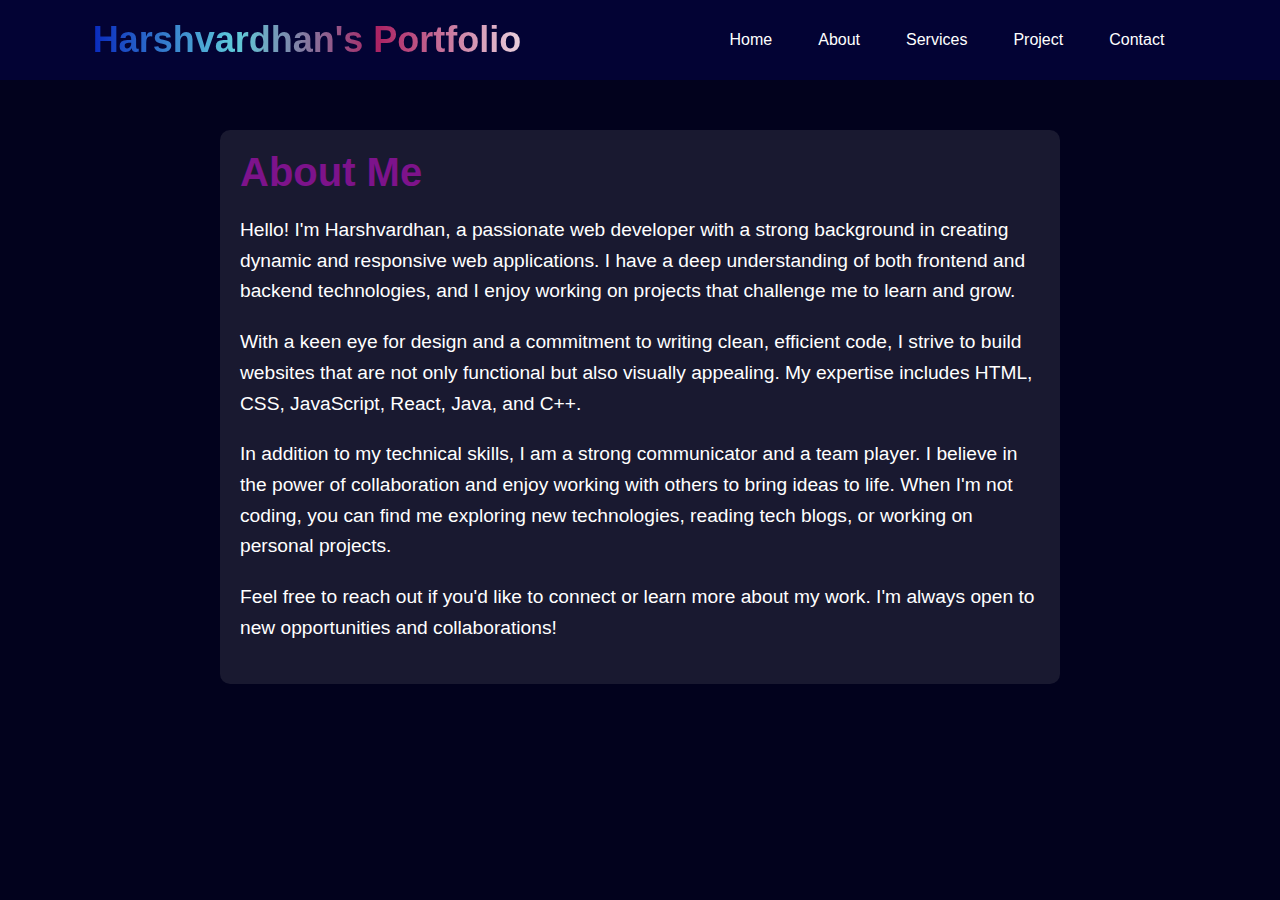
<file: about.html>
<!DOCTYPE html>
<html>

<head>
    <title>PORTFOLIO</title>
    <link rel="stylesheet" href="style.css">
</head>

<body>
    <header>
        <nav>
            <div class="left"><h2>Harshvardhan's Portfolio</h2></div>
            <div class="right">
                <ul>
                    <li> <a href="index.html">Home</a> </li>
                    <li><a href="about.html">About</a></li>
                    <li> <a href="services.html">Services</a> </li>
                    <li> <a href="project.html">Project</a> </li>
                    <li> <a href="contact.html"> Contact</a> </li>

                </ul>
            </div>
        </nav>
    </header>

    <main>
        <section class="about-section">
            <h1>About Me</h1>
            <p>Hello! I'm Harshvardhan, a passionate web developer with a strong background in creating dynamic and
                responsive web applications. I have a deep understanding of both frontend and backend technologies, and
                I enjoy working on projects that challenge me to learn and grow.</p>
            <p>With a keen eye for design and a commitment to writing clean, efficient code, I strive to build websites
                that are not only functional but also visually appealing. My expertise includes HTML, CSS, JavaScript,
                React, Java, and C++.</p>
            <p>In addition to my technical skills, I am a strong communicator and a team player. I believe in the power
                of collaboration and enjoy working with others to bring ideas to life. When I'm not coding, you can find
                me exploring new technologies, reading tech blogs, or working on personal projects.</p>
            <p>Feel free to reach out if you'd like to connect or learn more about my work. I'm always open to new
                opportunities and collaborations!</p>
        </section>
    </main>
</body>

</html>
</file>
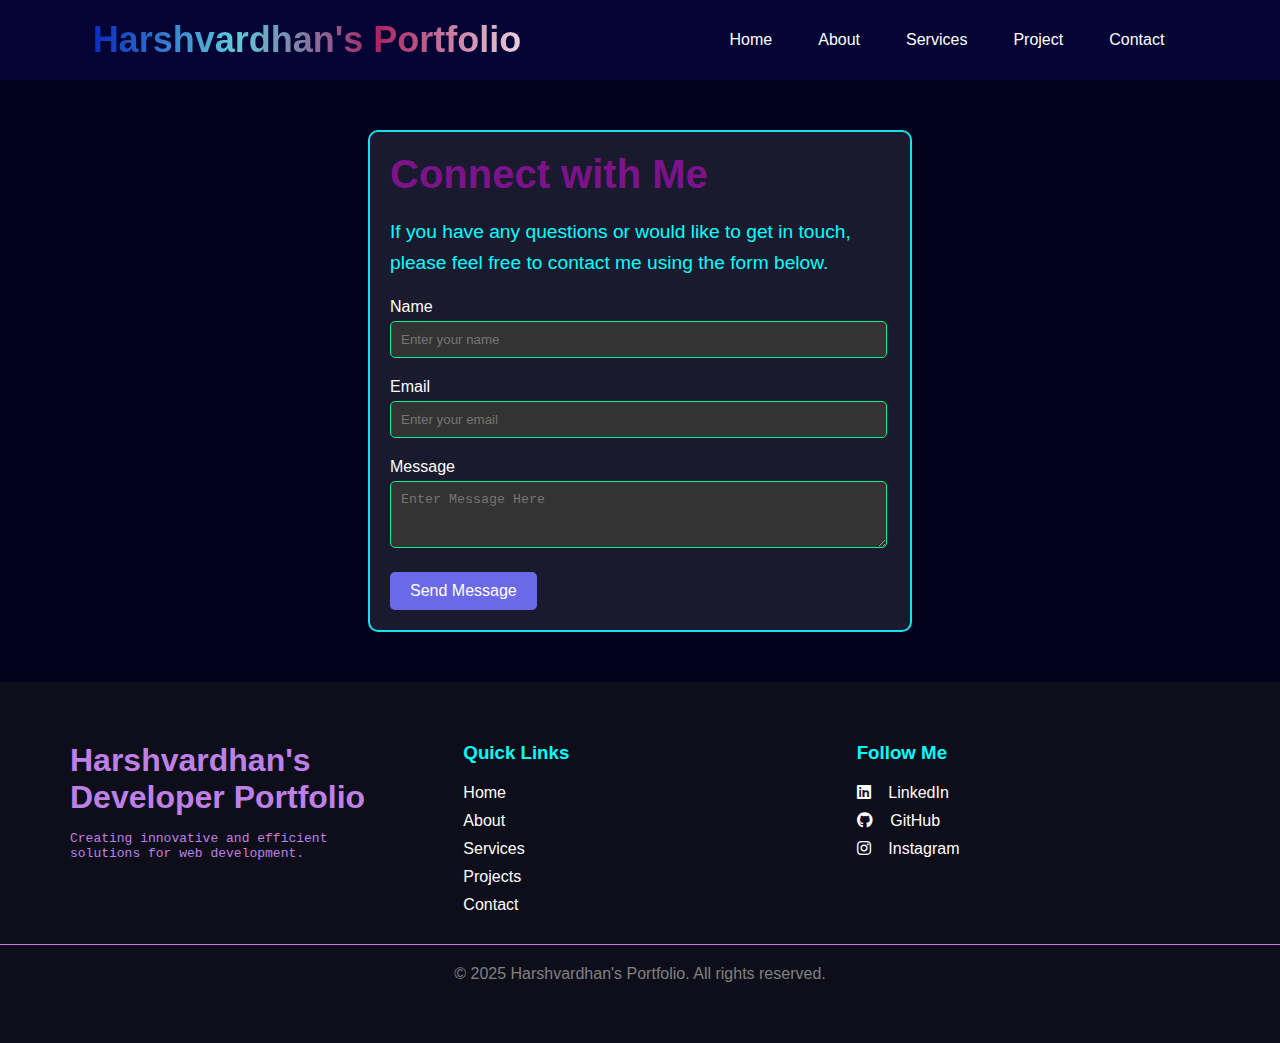
<file: contact.html>
<!DOCTYPE html>
<html>
<head>
    <title>PORTFOLIO</title>
    <link rel="stylesheet" href="style.css">
    <link rel="stylesheet" href="https://cdnjs.cloudflare.com/ajax/libs/font-awesome/6.0.0-beta3/css/all.min.css">

</head>
<body>
    
    <header>
        <nav>
            <div class="left"><h2>Harshvardhan's Portfolio</h2></div>
            <div class="right">
                <ul>
                    <li> <a href="index.html">Home</a> </li>
                    <li><a href="about.html">About</a></li>
                    <li> <a href="services.html">Services</a> </li>
                    <li> <a href="project.html">Project</a> </li>
                    <li> <a href="contact.html">Contact</a> </li>

                </ul>
            </div>
        </nav>
    </header>

    <section class="contact-section">
        <h1>Connect with Me</h1>
        <p>If you have any questions or would like to get in touch, please feel free to contact me using the form below.</p>
        <form action="https://api.web3forms.com/submit" method="POST">
            <div class="form-group">
                <label for="name">Name</label>
                <input type="text" id="name" name="name" required placeholder="Enter your name">
            </div>
            <input type="hidden" name="access_key" value="80c1bf0a-b39a-44d9-9ba5-3f33a26461c7">

            <div class="form-group">
                <label for="email">Email</label>
                <input type="email" id="email" name="email" required placeholder="Enter your email">
            </div>
            <div class="form-group">
                <label for="message">Message</label>
                <textarea id="message" name="message" rows="3" required placeholder="Enter Message Here"></textarea>
            </div>
            <button type="submit" class="btn">Send Message</button>
        </form>
    </section>

    <footer>
        <div class="footer">
            <div class="footer-column">
                <h1>Harshvardhan's Developer Portfolio</h1>
                <pre>Creating innovative and efficient
solutions for web development.</pre>
            </div>
            <div class="footer-column">
                <h3>Quick Links</h3>
                <ul>
                    <li><a href="index.html">Home</a></li>
                    <li><a href="about.html">About</a></li>
                    <li><a href="services.html">Services</a></li>
                    <li><a href="project.html">Projects</a></li>
                    <li><a href="contact.html">Contact</a></li>
                </ul>
            </div>
            <div class="footer-column">
                <h3>Follow Me</h3>
                <ul>
                    <li><a href="https://www.linkedin.com/in/harshvardhan-chaudhari-aaa096293?utm_source=share&utm_campaign=share_via&utm_content=profile&utm_medium=android_app"><i class="fab fa-linkedin"></i>LinkedIn</a></li>
                    <li><a href="https://github.com/harsh-code12"><i class="fab fa-github"></i>GitHub</a></li>
                    <li><a href="https://www.instagram.com/"><i class="fab fa-instagram"></i>Instagram</a></li>
                </ul>
            </div>
        </div>
        <div class="footer-rights">
            &copy; 2025 Harshvardhan's Portfolio. All rights reserved.
        </div>
    </footer>
   
</body>
</html>
</file>
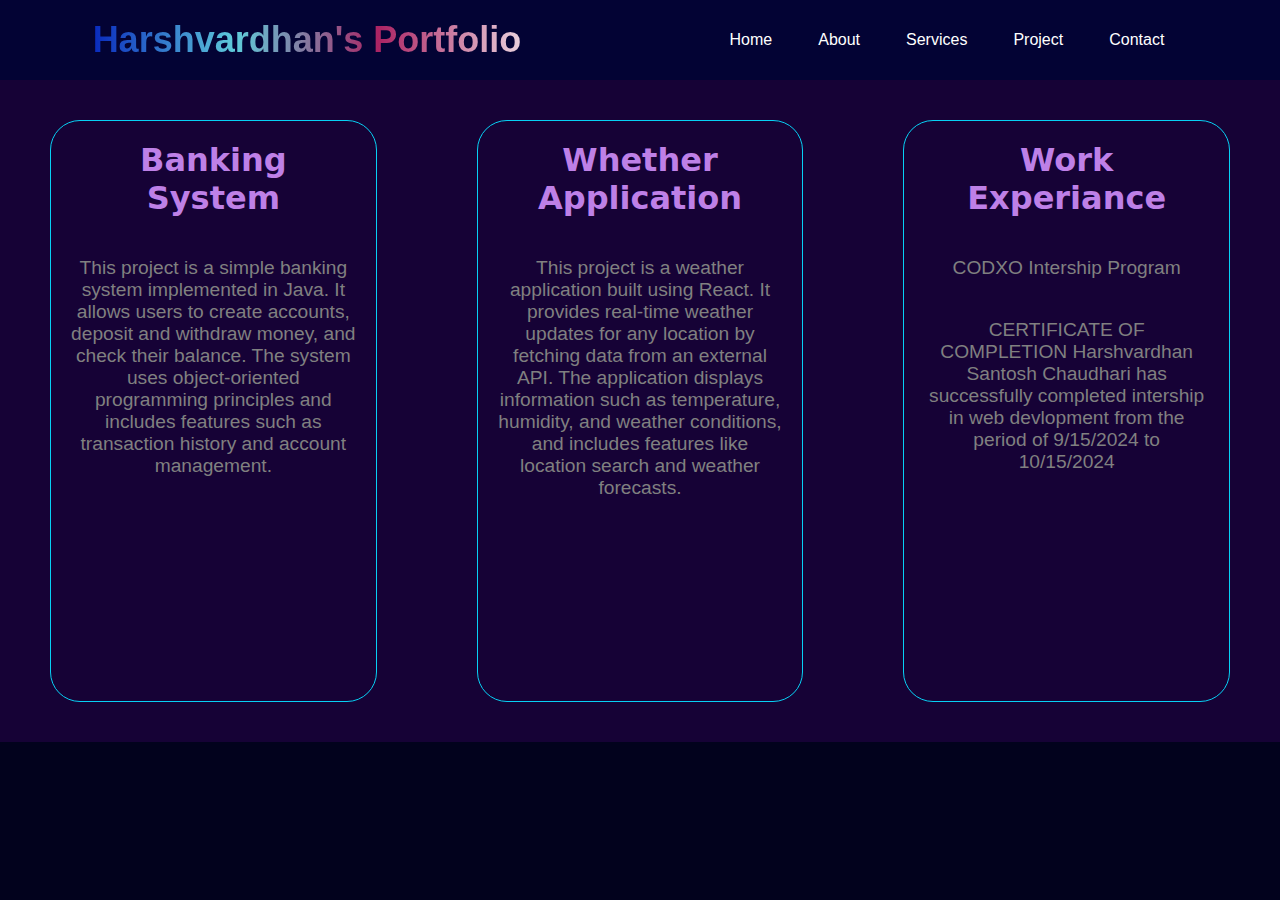
<file: project.html>
<!DOCTYPE html>
<html>
    <head>
        <title>PORTFOLIO</title>
        <link rel="stylesheet" href="style.css">
    </head>
    <body>
        <header>
            <nav>
                <div class="left"><h2>Harshvardhan's Portfolio</h2></div>
                <div class="right">
                    <ul>
                        <li> <a href="index.html">Home</a> </li>
                        <li><a href="about.html">About</a></li>
                        <li> <a href="services.html">Services</a> </li>
                        <li> <a href="project.html">Project</a> </li>
                        <li> <a href="contact.html"> Contact</a> </li>
    
                    </ul>
                </div>
            </nav>
        </header>
   <section class="container">
    
    <div class="boxes">
        <h1>Banking System</h1>
        <p>This project is a simple banking system implemented in Java. It allows users to create accounts, deposit and withdraw money, and check their balance. The system uses object-oriented programming principles and includes features such as transaction history and account management.</p>

    </div>
    <div class="boxes">
       <h1> Whether Application</h1>
       <p>This project is a weather application built using React. It provides real-time weather updates for any location by fetching data from an external API. The application displays information such as temperature, humidity, and weather conditions, and includes features like location search and weather forecasts.</p>

    </div>
    <div class="boxes">
        <h1>Work Experiance</h1>
        <p>CODXO Intership Program</p>
        <p>CERTIFICATE OF COMPLETION Harshvardhan Santosh Chaudhari has successfully completed intership in web devlopment from the period of 9/15/2024 to 10/15/2024</p>
    </div>
   </section>
    </body>
    </html>
</file>
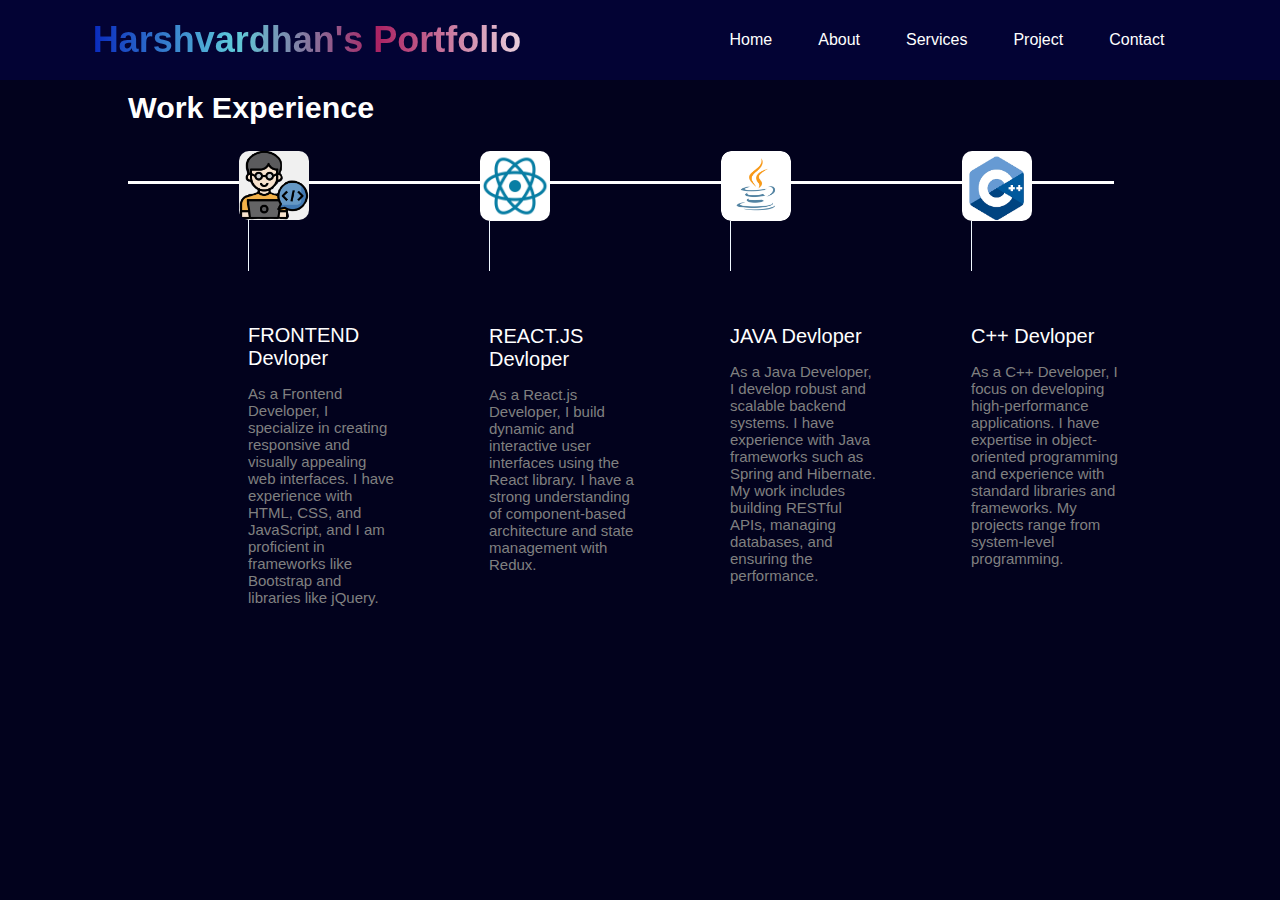
<file: services.html>
<!Doctype html>
<html>
    <head>
        <title>PORTFOLIO</title>
        <link rel="stylesheet" href="style.css">
    </head>
    <body>
        <header>
            <nav>
                <div class="left"><h2>Harshvardhan's Portfolio</h2></div>
                <div class="right">
                    <ul>
                        <li> <a href="index.html">Home</a> </li>
                        <li><a href="about.html">About</a></li>
                        <li> <a href="services.html">Services</a> </li>
                        <li> <a href="project.html">Project</a> </li>
                        <li> <a href="contact.html"> Contact </a> </li>
    
                    </ul>
                </div>
            </nav>
        </header>
<section class="secondSection">
    <h1>Work Experience</h1>
    <div class="Box">
        <div class="vertical">
            <img class="img-top" src="devloper3.png">
            <div class="vertical-text">FRONTEND Devloper</div>
            <div class="vertical-disc">As a Frontend Developer, I specialize in creating responsive and visually appealing web interfaces. I have experience with HTML, CSS, and JavaScript, and I am proficient in frameworks like Bootstrap and libraries like jQuery. </div>
                
        </div>
        <div class="vertical">
            <img class="img-top" src="react.png">
            <div class="vertical-text">REACT.JS Devloper</div>
            <div class="vertical-disc">As a React.js Developer, I build dynamic and interactive user interfaces using the React library. I have a strong understanding of component-based architecture and state management with Redux. </div>

        </div>
        <div class="vertical">
            <img class="img-top" src="java.png">
            <div class="vertical-text">JAVA Devloper</div>
            <div class="vertical-disc">As a Java Developer, I develop robust and scalable backend systems. I have experience with Java frameworks such as Spring and Hibernate. My work includes building RESTful APIs, managing databases, and ensuring the performance. </div>

        </div>
        <div class="vertical">
            <img class="img-top" src="cpp.png">
            <div class="vertical-text">C++ Devloper</div>
            <div class="vertical-disc">As a C++ Developer, I focus on developing high-performance applications. I have expertise in object-oriented programming and experience with standard libraries and frameworks. My projects range from system-level programming. </div>

        </div>
       




    </div>
</section>
</body>
</html>
</file>
<file: style.css>
* {
            margin: 0;
            padding: 0;
        }

        body {
            background-color: rgb(2, 2, 29);
            color: white;
            font-family: 'Gill Sans', 'Gill Sans MT', Calibri, 'Trebuchet MS', sans-serif;
        }
       
        .left{
           font-size: 1.5rem;
            background: linear-gradient(to right,rgb(9, 42, 190),rgb(95, 203, 218),rgb(171, 35, 99),rgb(233, 208, 220) );
            background-clip: text;
            -webkit-text-fill-color: transparent;
        }
        nav {
            display: flex;
            justify-content: space-around;
            align-items: center;
            height: 80px;
            background-color: rgb(3, 3, 52);

        }

        nav ul {
            display: flex;
            align-items: center;
        }

        nav ul li {
            margin: 0 23px;
            list-style: none;
        }

        nav ul li a {
            text-decoration: none;
            color: white;
        }

        nav ul li a:hover {
            color: rgb(106, 106, 232);
            font-size: 1.099rem;
        }

        .left {

            font-size: 1.5rem;
        }
    

        .firstSection {
            display: flex;
            justify-content: space-around;
            margin: 0px 0;
            padding: 0%;
            align-items: center;
            height: 40vw;
           

        }
        .image
        {
           border-radius: 50%;
        }
        .firstSection>div {
            width: 30%;

        }

        .leftSection {
            font-size: 2.5rem;

        }
        .leftSection .btn
        {
            padding: 8px;
            border: 2px solid white;
            background: rgb(58, 12, 104);
            color: white;
            cursor: pointer;
            font-size: 15px;
            border-radius: 8px;
            justify-content: space-evenly;
        }
        .buttons
        {
            padding: 50px 0;
        }
        .rightSection {
            text-align: center;
        }

        .rightSection img {
            width: 80%;
            margin: 50px 0;
        }

        .purple {
            color: rgb(170, 122, 201);
        }

        #element {
            color: rgb(170, 122, 201);
        }

        main hr {
            border: 0;
            height: 1.2px;
            margin: 30px 84px;
            background-color: rgb(9, 9, 232);
        }

        .secondSection {
            margin: auto;
            max-width: 80vw;
            height: 90vh;
        }

        .secondSection h1 {
            font-size: 1.9rem;
            margin-top: 10px;
        }

       

        .secondSection .Box {
            margin: 56px 0;
            width: 77vw;
            height: 3px;
            background-color: rgb(255, 255, 255);
            display: flex;
        }

        .secondSection .vertical {
            height: 90px;
            width: 1px;
            background-color: aliceblue;
            margin: 0 120px;
        }

        .img-top {
            width: 70px;
            background-color: rgb(2, 2, 29);
            position: relative;
            left: -9px;
            top: -30px;
            border-radius: 10px;
        }

        .vertical-text {
            position: relative;
            top: 70px;
            width: 150px;
            font-size: 20px;
            transition: all 5s;
            transition: color 0.5s ease, transform 0.5s ease;
    animation-direction: alternate;
    animation: fadeIn 2s ease-in-out;

        }
        @keyframes fadeIn {
            0% {
                opacity: 0;
                transform: translateY(-20px);
            }
            100% {
                opacity: 1;
                transform: translateY(0);
            }
        }

        .vertical-text:hover {
            color: rgb(106, 106, 232);
            transform: scale(1.1);
        }

        .vertical-disc {
            position: relative;
            top: 85px;
            color: gray;
            width: 150px;
            font-size: 15px;
            transition: all 3s;
            transition: color 0.5s ease, transform 0.5s ease;
    animation-direction: alternate;
    animation: fadeIn 5s ease-in-out;
        }
       
       
        
        .container {
            display: flex;
            flex-direction: row;
            align-items: center;
            background-color: rgb(22, 2, 54);
        }
        .boxes  {
            width: 70%;
            height: 60vh;
            padding: 20px;
            margin: 40px 50px;
            border: 1px solid #07d0f4;
            text-align: center;
            border-radius: 30px;
            transition: all 5s;
            transition: transform 0.5s ease, background-color 0.5s ease;
            animation: fadeIn 2s ease-in-out;
        }
        .boxes:hover {
            transform: scale(1.08);
            background-color: #0c0c0c;
        }
        @keyframes fadeIn {
            0% {
                opacity: 0;
                transform: translateY(-20px);
            }
            100% {
                opacity: 1;
                transform: translateY(0);
            }
        }
        .boxes h1{
            color: rgb(190, 128, 231);
            font-family: system-ui, -apple-system, BlinkMacSystemFont, 'Segoe UI', Roboto, Oxygen, Ubuntu, Cantarell, 'Open Sans', 'Helvetica Neue', sans-serif;
            font-size: 2rem;
        }
        .boxes p{
            color: gray;
            font-size: 1.2rem;
            margin-top: 40px;
        }

        footer {
            background-color: #202053;
            color: white;
            padding: 40px 0;
        }
        
        .footer {
            display: flex;
            justify-content: space-around;
            align-items: flex-start;
            padding: 0 50px;
            flex-wrap: wrap;
        }
        
        .footer-column {
            flex: 1;
            margin: 20px;
        }

         .footer-column h3 {
            margin-bottom: 20px;
            color: aqua;
        }
        .footer-column h1{
            color: rgb(190, 128, 231);
        }
        .footer-column pre {
            color: rgb(190, 128, 231);
            margin-top: 15px;
        }
        
        .footer-column ul {
            list-style-type: none;
            padding: 0;
            flex-direction: row;
        }
        
        .footer-column ul li {
            margin-bottom: 10px;
            list-style: none;
            justify-content: space-between;
            display: flex;
            flex-direction: column;
        }
        
        .footer-column ul li a {
            color: white;
            text-decoration: none;
            
        }
        
        .footer-column ul li a:hover {
            text-decoration:underline;
            color: rgb(106, 106, 232);
            ;
        }
        
        .footer-rights {
            text-align: center;
            padding: 20px 0;
            color: gray;
            border-top: 1px solid #ca7bf1;
        }
        .about-section {
            max-width: 800px;
            margin: 50px auto;
            padding: 20px;
            background-color: #191930;
            border-radius: 10px;
        }
        
        .about-section h1 {
            font-size: 2.5rem;
            margin-bottom: 20px;
            color: rgb(125, 19, 139);
        }
        
        .about-section p {
            font-size: 1.2rem;
            line-height: 1.6;
            margin-bottom: 20px;
        }

        .contact-section {
            max-width: 500px;
            margin: 50px auto;
            padding: 20px;
            background-color: #1a1a2e;
            border-radius: 10px;
            border: 2px solid #13e3eb;
            animation: fadeIn 2s ease-in-out;
    transition: transform 0.5s ease, background-color 0.5s ease;
        }
        
        .contact-section h1 {
            font-size: 2.5rem;
            margin-bottom: 20px;
            color: rgb(125, 19, 139);
        }
        
        .contact-section p {
            font-size: 1.2rem;
            line-height: 1.6;
            margin-bottom: 20px;
            color: aqua;
        }
        
        .form-group {
            margin-bottom: 20px;
        }
        .form-group label {
            display: block;
            margin-bottom: 5px;
            font-size: 1rem;
        }
        
        .form-group input,
        .form-group textarea {
            width: 95%;
            padding: 10px;
            border: 1px solid #04f589;
            border-radius: 5px;
            background-color: #333;
            color: white;
            margin-right: 10px;
        }
       
        
        .form-group input:focus,
        .form-group textarea:focus {
            outline: none;
            border-color: rgb(106, 106, 232);
        }
        
        .btn {
            padding: 10px 20px;
            border: none;
            background-color: rgb(106, 106, 232);
            color: white;
            cursor: pointer;
            font-size: 1rem;
            border-radius: 5px;
        }
        
        .btn:hover {
            background-color: rgb(4, 239, 239);
        }
        
        footer {
            background-color: #0e0e1a;
            color: white;
            padding: 40px 0;
        }
        .footer-column i{
            padding-right: 5%;
        }

        /* Responsive for tablet above */
        @media screen and  (min-width: 769px) and (max-width: 1200px) {
            .left{
                font-size: 0.99rem;
                 background: linear-gradient(to right,rgb(9, 42, 190),rgb(95, 203, 218),rgb(171, 35, 99),rgb(233, 208, 220) );
                 background-clip: text;
                 -webkit-text-fill-color: transparent;
             }
            .firstSection {
                flex-direction: column;
                height: 50%;
            }

            .firstSection>div {
                width: 50%;
            }

            .rightSection img {
                width: 50%;
            }

            .secondSection {
                height: 100%;
            }

            .secondSection .Box {
                width: 85%;
                height: 1px;
                
            }
            .secondSection .vertical {
                height: 45px;
                width: 1px;
                background-color: aliceblue;
                margin: 0 60px
            }
            .vertical-text {
                position: relative;
                top: 20px;
                width: 75px;
                font-size: 20px;
                transition: all 5s;
                transition: color 0.5s ease, transform 0.5s ease;
        animation-direction: alternate;
        animation: fadeIn 2s ease-in-out;
    
            }

            
        .vertical-disc {
            position: relative;
            top: 55px;
            color: gray;
            width: 100px;
            font-size: 15px;
            transition: all 3s;
            transition: color 0.5s ease, transform 0.5s ease;
    animation-direction: alternate;
    animation: fadeIn 5s ease-in-out;
        }
        .img-top
        {
            width: 50px;
            background-color: rgb(2, 2, 29);
            position: relative;
            left: -9px;
            top: -30px;
            border-radius: 10px;
        }
            .container {
                flex-direction: column;
            }

            .boxes {
                width: 50%;
            }
            .boxes p {
                font-size: 20px;
            }
            
            .footer {
                flex-direction: row;
            }

            .footer-column {
                margin: 0px 0;
                justify-content: space-evenly;
            }
            .footer-column h3 {
                margin-bottom: 10px;
                font-size: 20px;
                margin-left: 10%;
                
            }
            .footer-column h1{
                color: rgb(190, 128, 231);
                font-size: 1.5rem;
            }
            .footer-column ul li {
                margin-bottom: 10px;
                list-style: none;
                justify-content: space-between;
                display: flex;
                flex-direction: column;
                margin-left: 50px;
            }

            .footer-column pre {
                color: rgb(190, 128, 231);
                margin-top: 15px;
                font-size: 0.80rem;
                justify-content: center;

            }
            .footer-column ul {
                flex-direction: row;
            }

            .footer-rights {
                padding: 20px 0;
            }

            .about-section {
                max-width: 50%;
            }

            .contact-section {
                max-width: 50%;
            }
        }
      
        /* Responsive for mobile */
        @media screen and  (min-width: 200px) and (max-width: 768px) {
            .left{
                font-size: 15px;
                 background: linear-gradient(to right,rgb(9, 42, 190),rgb(95, 203, 218),rgb(171, 35, 99),rgb(233, 208, 220) );
                 background-clip: text;
                 -webkit-text-fill-color: transparent;
             }
            nav {
                flex-direction: row;
                padding: 0 20px;
                height: 50px;
                width: 100%;
                
            }
        
            nav .right ul {
                flex-direction: row;
                align-items: center;
                
                
            }
        
           .right ul li {
                margin: 0 10px;
                font-size: 10px;
            }
        
            .firstSection {
                flex-direction: column;
                padding: 20px;
                height: 25%;
            }
            .firstSection>div {
                width: 25%;
            }
        
            .leftSection, .rightSection {
                width: 30%;
            }
            .leftSection{
                font-size: 1.60rem;
            }
            .leftSection .btn
            {
                width: 60%;
                font-size: 10px;
            }
            .rightSection .image {
                width: 100%;
                height: 20%;
            }
        
            .contact-section {
                padding: 10px;
            }
        
            .contact-section h1 {
                font-size: 2rem;
            }
        
            .contact-section p {
                font-size: 1rem;
            }
        
            .footer {
                flex-direction: column;
                align-items: center;
                padding: 0 20px;
            }
        
            .footer-column {
                margin: 10px 0;
            }
            .footer-column h1{
                font-size: medium;
                margin-left: 0px;
            }
            .footer-column pre {
                font-size: 13px;
                color: rgb(190, 128, 231);
                margin-top: 10px;
            }
            .footer-column h3 {
                margin-bottom: 10px;
                font-size: 15px;
                margin-left: 0px;
            }
            .footer-column ul li {
                margin-bottom: 10px;
                list-style: none;
                justify-content: space-between;
                display: flex;
                flex-direction: column;
                margin-left: 0px;
                font-size: 13px;

            }
            .footer-rights {
                padding: 20px 0;
                font-size: small;
            }
            .about-section {
                max-width: 70%;
            }
            .about-section h1
            {
                font-size: 1.5rem;
            }
            .about-section p
            {
                font-size: 1rem;
            }   
            .container {
                flex-direction: column;
                height:100% ;
                background-color: rgb(22, 2, 54);

            }
            .container p {
                font-size: 1rem;
            }
            .container h1 {
                font-size: 1.5rem;
            }

            .contact-section {
                max-width: 70%;
            }
            .contact-section h1 {
                font-size: 1.5rem;
            }
            .contact-section p {
                font-size: 1rem;
            }
            .form-group input,
            .form-group textarea {
                width: 95%;
                padding: 10px;
                border: 1px solid #04f589;
                border-radius: 5px;
                background-color: #333;
                color: white;
                margin-right: 40px;
            }
            .btn {
                padding: 10px 20px;
                border: none;
                background-color: rgb(106, 106, 232);
                color: white;
                cursor: pointer;
                font-size: 1rem;
                border-radius: 5px;
                width: 40%;
            }
            .secondSection {
                height: 100%;
                width: 100%;
            }
            .secondSection .vertical {
                height: 25px;
                width: 2px;
                background-color: aliceblue;
                margin: 0 60px
            }
            .secondSection h1 {
                font-size: 1.5rem;
            }
           .vertical{
                width: 50%;
                height: 50%;
           }
           .vertical-text
           {
            position: relative;
            top: 15px;
            width: 35px;
            font-size: 15px;
            transition: all 5s;
            transition: color 0.5s ease, transform 0.5s ease;
           }
           .vertical-disc{
            margin-top: 0;
            width: 50px;
            font-size: 13px;
           }
           .img-top{
            width: 40px;
            
           }
           .secondSection .Box {
            width: 30rem;
            height: 1px;
            
        }

    }
</file>
